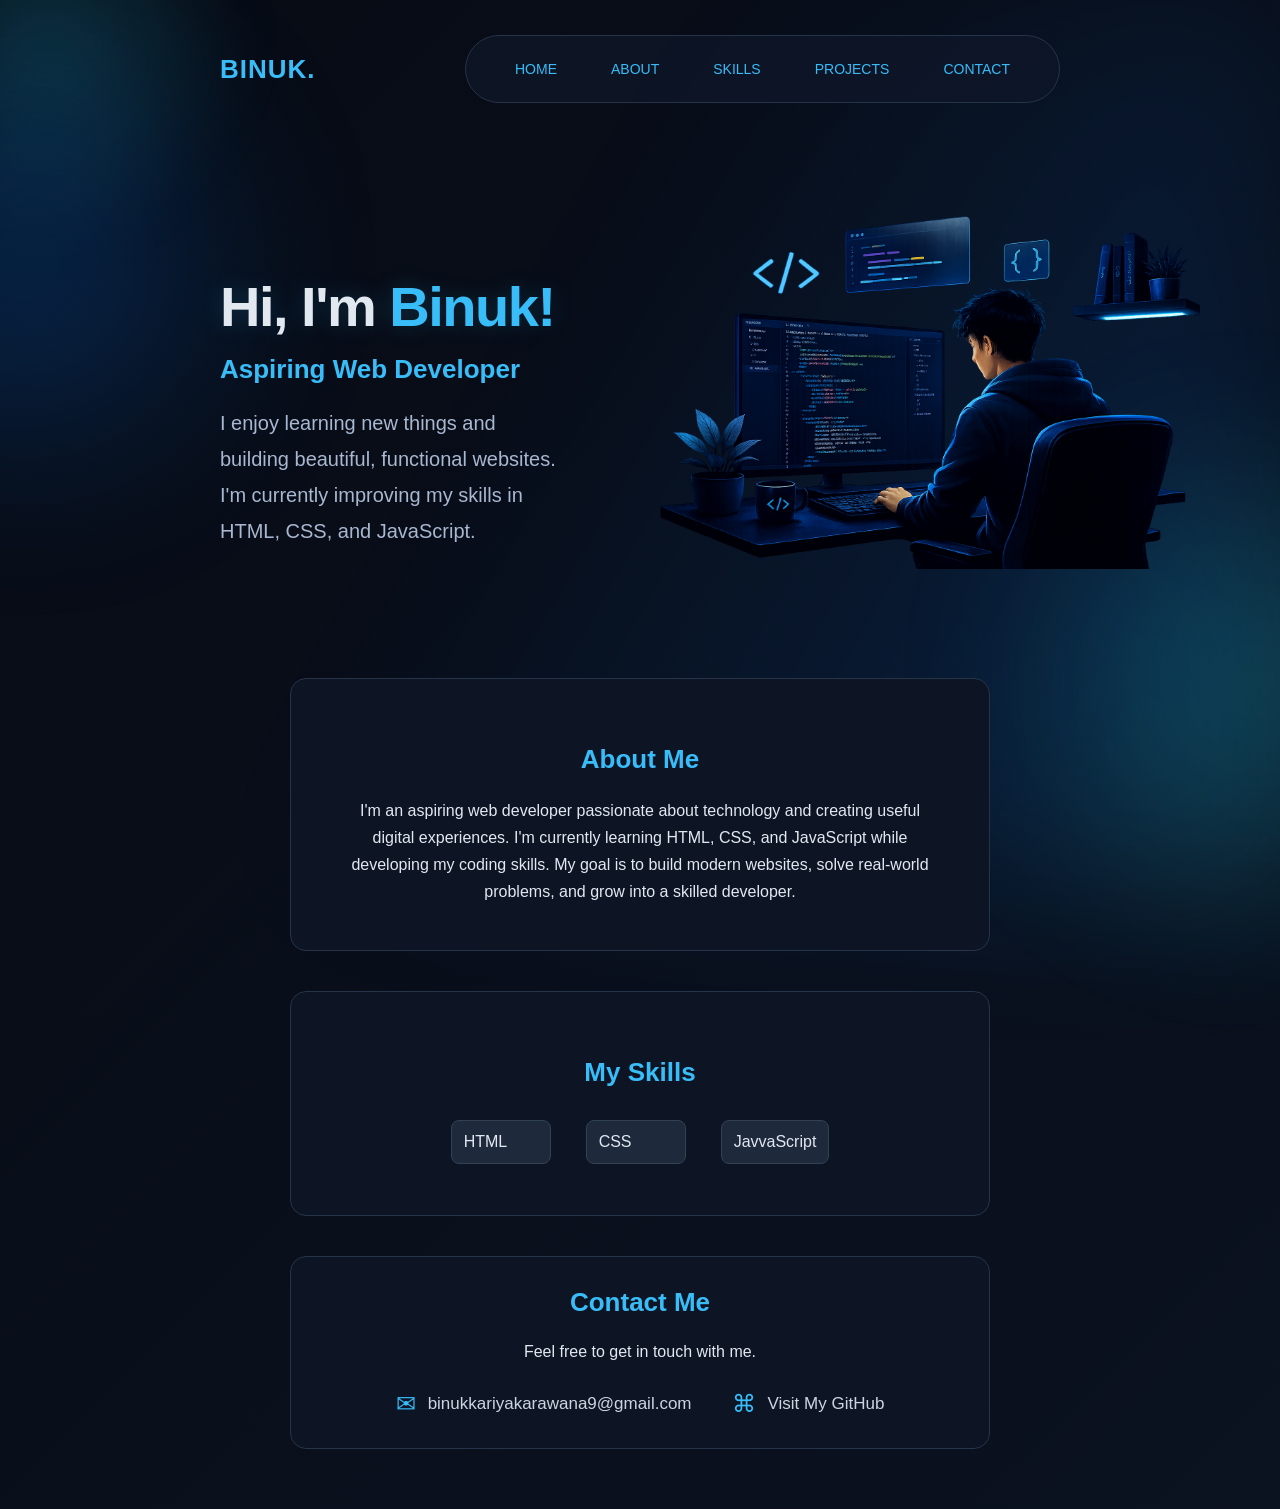
<file: index.html>
<!DOCTYPE html>
<html>
<head>
    <title>Binuk's Portfolio</title>
    <meta name="viewport" content="width=device-width, initial-scale=1.0">
    <style>
        html {
            min-height: 100%;
            background: linear-gradient(135deg, #070b14, #0b1220, #101b30);


        }

        * {
            box-sizing: border-box;
        }

        body {
            background: transparent;
            color: #e2e8f0;
            font family: Arial, sans-serif;
            text-align:center;
            font-family: Arial, sans-serif;
            padding: 20px;
            max-width: 900px;
            margin: 0 auto;
        }

        ul {
            display: flex;
            flex-wrap: wrap;
            justify-content: center;
            gap: 15px;
            text-align: left;
            list-style: none;
            padding: 0;
        }

        h2 {
            margin-top: 40px;
            color: #38bdf8;
            font-size: 26px;
            font-weight: bold;
        }

        p {
            max-width: 600px;
            margin: 20px auto;
            line-height: 1.7;
        }

        li {
            background-color: #1e293b;
            padding: 12px;
            margin: 10px;
            border-radius: 8px;
            border: 1px solid #334155;
            min-width: 100px;
        }

        li {
            transition: 0.3s;
        }

        li:hover {
            transform: translateY(-4px);
            border-color: #38bdf8;
        }

    .hero {
    display: flex;
    align-items: center;
    justify-content: space-between;
    gap: 40px;
    padding: 60px 10px;
    min-height: 500px;
    text-align: left;
   }

    .hero h1 {
        font-size: 64px;
        margin-bottom: 20px;
        letter-spacing: -1.5px;
        text-shadow: 0 0 25px rgba(56, 189, 248, 0.2);
    }

    .hero p {
        font-size: 20px;
        color: #a8b8d0;
        max-width: 600px;
        margin: 0 auto;
        line-height: 1.8;
    }

    .hero-button {
    display: inline-block;
    margin-top: 8px;
    padding: 14px 24px;
    background-color: #22d3ee;
    color: #0f172a;
    text-decoration: none;
    font-weight: bold;
    border-radius: 8px;
    transition: all 0.3s ease;
    }

    .hero-button:hover {
    background-color: #7dd3fc;
    transform: translateY(-3px);
    box-shadow: 0 8px 25px rgba(34, 211, 238, 0.3);
    transition: 0.3s;
   }

   .about {
    background-color: #0d1525;
    max-width: 700px;
    width: 100%;
    margin: 40px auto;
    padding: 25px;
    border-radius: 16px;
    border: 1px solid #263449;
    transition: transform 0.3s ease, box-shadow 0.3s ease, border-color 0.3s ease;
   }

   .about:hover {
    transform: translateY(-6px);
    border-color: #38bdf8;
    box-shadow: 0 8px 30px rgba(56, 189, 248, 0.15);
    background-color: #111e33;
   }

   .skills {
    background-color: #0d1525;
    max-width: 700px;
    width: 100%;
    margin: 40px auto;
    padding: 25px;
    border-radius: 16px;
    border: 1px solid #263449;
    transition: transform 0.3s ease, box-shadow 0.3s ease, border-color 0.3s ease;
  }

  .skills:hover {
    transform: translateY(-6px);
    border-color: #38bdf8;
    box-shadow: 0 8px 30px rgba(56, 189, 248, 0.15);
    background-color: #111e33;
  }

  .contact {
    background-color: #0d1525;
    max-width: 700px;
    width: 100%;
    margin: 40px auto;
    padding: 30px 25px;
    border-radius: 16px;
    border: 1px solid #263449;
    transition: transform 0.3s ease, box-shadow 0.3s ease, border-color 0.3s ease;
  }

  .contact:hover {
    transform: translateY(-6px);
    border-color: #38bdf8;
    box-shadow: 0 8px 30px rgba(56, 189, 248, 0.15);
    background-color: #111e33;
}

.contact .hero-button {
    margin-top: 0px;
    position: static;
}

.contact h2 {
    margin-top: 0;
    margin-bottom: 10px;
}


.contact-details {
    display: flex;
    flex-direction: row;
    justify-content: center;
    align-items: center;
    gap: 40px;
    flex-wrap: nowrap;
    margin-top: 25px;
}

.contact-link {
    display: flex;
    align-items: center;
    gap: 12px;
    color: #cbd5e1;
    text-decoration: none;
    font-size: 17px;
    font-weight: 500;
    transition: 0.3s ease;
}

.contact-link span {
    color: #38bdf8;
    font-size: 24px;
}

.contact-link:hover {
    color: #38bdf8;
    transform: translateY(-3px);
}

.about h2,
.skills h2 {
    color: #38bdf8;
    font-size: 26px;
    font-weight: bold;
}

.navbar {
    display: flex;
    justify-content: space-between;
    align-items: center;
    padding: 15px 10px;
    margin-bottom: 20px;
}

.logo {
    color: #38bdf8;
    font-size: 26px;
    font-weight: bold;
    text-decoration: none;
    letter-spacing: 1px;
}

.navbar ul {
    display: flex;
    align-items: center;
    justify-content: space-around;
    margin-left: 50px;
    gap: 12px;
    list-style: none;
    margin: 0;
    padding: 12px 28px;
    min-width: 0;
    min-height: 60px;
    background: rgba(15, 23, 42, 0.75);
    border: 1px solid #263449;
    border-radius: 50px;
    transform: none;
}

.logo {
    color: #38bdf8;
    font-size: 26px;
    font-weight: bold;
    text-decoration: none;
    letter-spacing: 1px;
}

.navbar li a {
    display: block;
    padding: 12px 20px;
    color: #38bdf8;
    text-decoration: none;
    font-size: 14px;
    border: 1px solid transparent;
    border-radius: 50px;
    transition: all 0.3s ease;
}

.navbar li a:hover {
    color: #ffffff;
    border-color: transparent;
    box-shadow: none;
}

.navbar li {
    background: transparent;
    border: none;
    padding: 0;
    margin: 0;
    min-width: auto;
    transform: none;
}

.navbar li:hover {
    transform: none;
}

.navbar ul {
    position: relative;
}

.navbar ul::before {
    content: "";
    position: absolute;
    left: var(--pill-left, 6px);
    width: var(--pill-width, 0px);
    top: 6px;
    bottom: 6px;
    border-radius: 50px;
    background: rgba(56, 189, 248, 0.15);
    border: none
    box-shadow: 0 0 15px rgba(56, 189, 248, 0.2);
    transition: left 0.25s ease, width 0.25s ease;
    pointer-events: none;
    opacity: 1;
}




.navbar li a {
    position: relative;
    z-index: 1;
    border-color: transparent;
}

html {
    scroll-behavior: smooth;
}

@keyframes navbarDrop {
    from {
        opacity: 0;
        transform: translateY(-60px);
    }

    to {
        opacity: 1;
        transform: translateY(0);
    }
}

.navbar {
    animation: navbarDrop 2s ease-out;
}

.hero-content {
    flex: 1;
    min-width: 0;
}

.hero-content h1 {
    font-size: 56px;
    margin-bottom: 15px;
    letter-spacing: -1.5px;
    text-align: left;
}

.hero-content h1 span {
    color: #38bdf8;
}

.hero-content h2 {
    font-size: 26px;
    margin-top: 0;
    margin-bottom: 20px;
    color: #38bdf8;
}

.hero-image {
    flex: 1.3;
    min-width: 0;
    transform: translateX(50px);
    animation: fadeInRight 1.9s ease-out;
}

.hero-image img {
    display: block;
    width: 100%;
    max-width: none;
    height: auto;
}

.hero-image img {
    display: block;
    width: 120%;
    max-width: none;
    height: auto;
    margin: 0 auto;
}

/* MOBILE RESPONSIVE DESIGN */
@media (max-width: 768px) {

    .hero {
        flex-direction: column;
        text-align: center;
        padding: 50px 20px;
    }

    .hero-image {
        transform: none;
        width: 100%;
    }

    .hero-image img {
        width: 100%;
        max-width: 400px;
        margin: 20px auto 0;
    }

    .hero h1 {
        font-size: 40px;
    }

    .hero p {
        font-size: 16px;
    }

}

@media (max-width: 600px) {

    .navbar {
        flex-direction: column;
        gap: 20px;
        padding: 10px 0;
    }

    .navbar ul {
        width: 100%;
        min-width: 0;
        flex-wrap: wrap;
        justify-content: center;
        gap: 4px;
        padding: 8px;
        border-radius: 20px;
    }

    .navbar li a {
        padding: 10px 8px;
        font-size: 12px;
    }

        .about,
    .skills,
    .contact {
        width: 100%;
        max-width: 100%;
        margin: 25px auto;
        padding: 18px;
    }

    .skills ul {
        justify-content: center;
        gap: 8px;
    }

    .skills li {
        margin: 4px;
        min-width: 0;
    }

    p {
        overflow-wrap: anywhere;
    }

    .hero-content {
       width: 100%;
       text-align: left;
    } 

    .hero-content h1,
    .hero-content h2 {
       text-align: left;
    }

}

.hero-content {
    animation: fadeInUp 1s ease-out;
}

@keyframes fadeInUp {
    from {
        opacity: 0;
        transform: translateY(25px);
    }

    to {
        opacity: 1;
        transform: translateY(0);
    }
}

@keyframes fadeInRight {
    from {
        opacity: 0;
        transform: translateX(60px);
    }

    to {
        opacity: 1;
        transform: translateX(50px);
    }
}

@media (max-width: 600px) {
    .contact-details {
        flex-wrap: wrap;
        gap: 15px;
    }
}

/* Scroll reveal animation */
.about,
.skills,
.contact {
    opacity: 0;
    transform: translateY(30px);
    transition: opacity 0.8s ease, transform 0.8s ease;
}

.about.show,
.skills.show,
.contact.show {
    opacity: 1;
    transform: translateY(0);
}

/* Animated ambient glow */
html {
    background-size: 200% 200%;
    animation: ambientGlow 12s ease-in-out infinite alternate;
}

@keyframes ambientGlow {
    0% {
        background-position: 0% 50%;
    }

    100% {
        background-position: 100% 50%;
    }
}

body {
    position: relative;
    isolation: isolate;
}

body::before {
    content: "";
    position: fixed;
    top: -150px;
    left: -150px;
    width: 400px;
    height: 400px;
    background: radial-gradient(
        circle,
        rgba(34, 211, 238, 0.18),
        transparent 70%
    );
    filter: blur(30px);
    z-index: -1;
    pointer-events: none;
    animation: glowMove 8s ease-in-out infinite alternate;
}

@keyframes glowMove {
    from {
        transform: translate(0, 0);
    }

    to {
        transform: translate(300px, 250px);
    }
}

/* Floating background glow orbs */
.glow-orb {
    position: fixed;
    width: 350px;
    height: 350px;
    border-radius: 50%;
    filter: blur(100px);
    pointer-events: none;
    z-index: -1;
    opacity: 0.22;
    animation: floatOrb 14s ease-in-out infinite alternate;
}

.orb-one {
    top: 10%;
    left: -150px;
    background: #087cff;
}

.orb-two {
    right: -150px;
    bottom: 5%;
    background: #22d3ee;
    animation-delay: -7s;
}

@keyframes floatOrb {
    from {
        transform: translate(0, 0);
    }

    to {
        transform: translate(100px, 80px);
    }
}

/* Animated aurora background */
.aurora {
    position: fixed;
    inset: 0;
    pointer-events: none;
    z-index: -1;
    opacity: 0.12;
    background: linear-gradient(
        120deg,
        transparent 20%,
        #087cff 40%,
        #22d3ee 50%,
        transparent 70%
    );
    background-size: 200% 200%;
    filter: blur(80px);
    animation: auroraMove 18s ease-in-out infinite alternate;
}

@keyframes auroraMove {
    from {
        background-position: 0% 50%;
    }

    to {
        background-position: 100% 50%;
    }
}

.about.show:hover,
.skills.show:hover,
.contact.show:hover {
    transform: translateY(-6px);
    border-color: #38bdf8;
    box-shadow: 0 8px 30px rgba(56, 189, 248, 0.15);
}



    </style>
</head>
<body>

    <div class="glow-orb orb-one"></div>
    <div class="glow-orb orb-two"></div>

    <div class="aurora"></div>

    <nav class="navbar">
        <a href="#" class="logo">BINUK.</a>

        <ul>
            <li><a href="#home">HOME</a></li>
            <li><a href="#about">ABOUT</a></li>
            <li><a href="#skills">SKILLS</a></li>
            <li><a href="projects.html">PROJECTS</a></li>
            <li><a href="#contact">CONTACT</a></li>
        </ul>

    </nav>

    <section class="hero" id="home">
    <div class="hero-content">
        <h1>Hi, I'm <span>Binuk!</span></h1>

        <h2>Aspiring Web Developer</h2>

        <p>
            I enjoy learning new things and building beautiful,
            functional websites. I'm currently improving my skills
            in HTML, CSS, and JavaScript.
        </p>
    </div>

    <div class="hero-image">
        <img src="developer.png" alt="Developer coding at a computer">
    </div>
</section>
    <section class="about" id="about">
        <h2>About Me</h2>
        <p>I'm an aspiring web developer passionate about technology and creating useful digital experiences. I'm currently learning HTML, CSS, and JavaScript while developing my coding skills. My goal is to build modern websites, solve real-world problems, and grow into a skilled developer.</p>
    </section>
    <section class="skills" id="skills">
        <h2>My Skills</h2>
        <ul>
            <li>HTML</li>
            <li>CSS</li>
            <li>JavvaScript</li>
        </ul>
    </section>
    <section class="contact" id="contact">
    <h2>Contact Me</h2>

    <p>Feel free to get in touch with me.</p>

    <div class="contact-details">

        <a href="mailto:binukkariyakarawana9@gmail.com" class="contact-link">
            <span>✉</span>
            binukkariyakarawana9@gmail.com
        </a>

        <a href="https://github.com/BinukDulmika" target="_blank"
           rel="noopener noreferrer" class="contact-link">
            <span>⌘</span>
            Visit My GitHub
        </a>

    </div>
    </section>
    <script>
const menu = document.querySelector(".navbar ul");
const links = document.querySelectorAll(".navbar li a");

function movePill(link) {
    const menuRect = menu.getBoundingClientRect();
    const linkRect = link.getBoundingClientRect();

    menu.style.setProperty(
        "--pill-left",
        `${linkRect.left - menuRect.left}px`
    );

    menu.style.setProperty(
        "--pill-width",
        `${linkRect.width}px`
    );
}

links.forEach(link => {
    link.addEventListener("mouseenter", () => {
        movePill(link);
    });
});

menu.addEventListener("mouseleave", () => {
    menu.style.setProperty("--pill-width", "0px");
});

const cards = document.querySelectorAll(
    ".about, .skills, .contact"
);

const observer = new IntersectionObserver((entries) => {
    entries.forEach((entry) => {
        if (entry.isIntersecting) {
            entry.target.classList.add("show");
            observer.unobserve(entry.target);
        }
    });
}, {
    threshold: 0.15
});

cards.forEach((card) => {
    observer.observe(card);
});


</script>

</body>
</html>
</file>
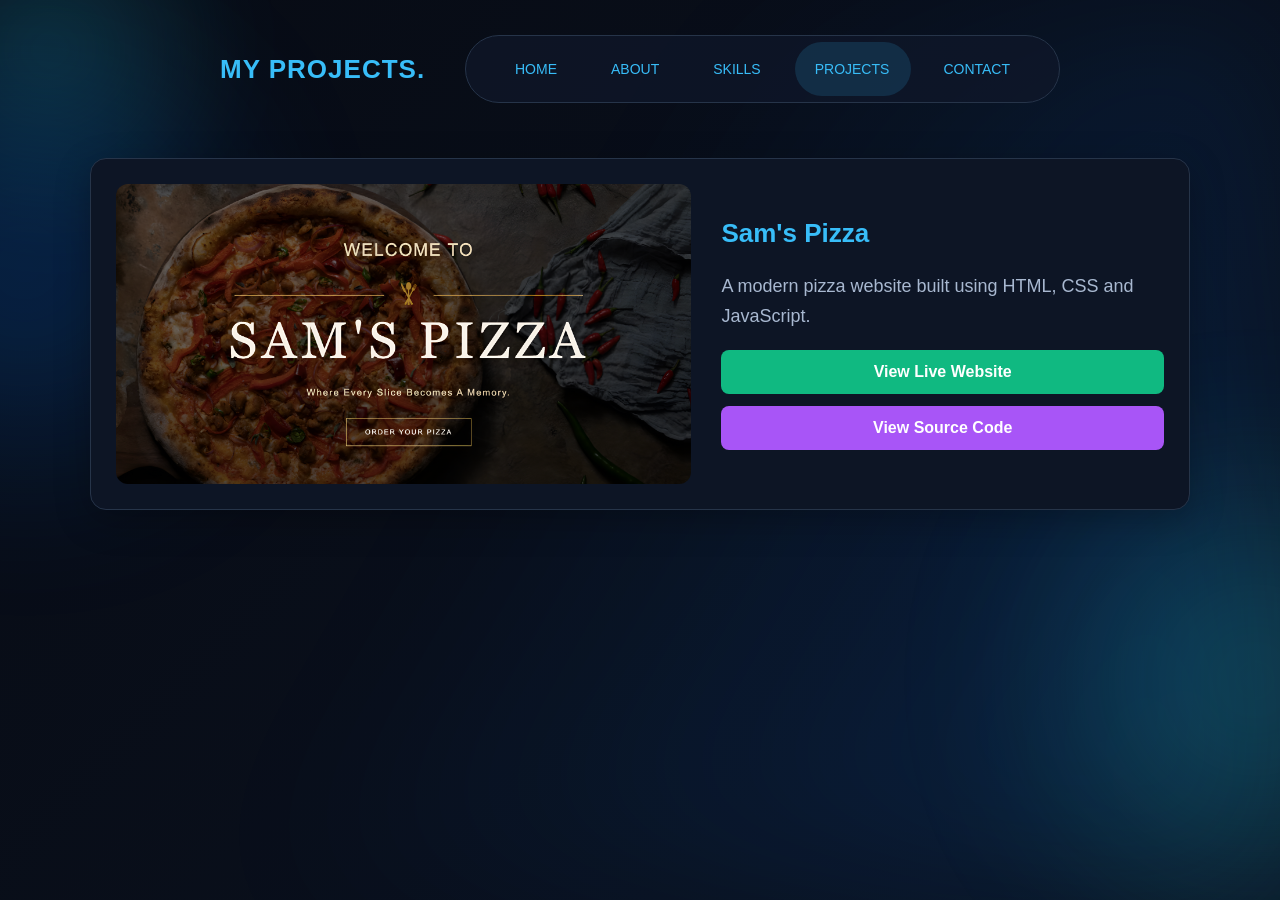
<file: projects.html>
<!DOCTYPE html>
<html lang="en">

<head>
    <meta charset="UTF-8">
    <meta name="viewport" content="width=device-width, initial-scale=1.0">

    <title>My Projects | Binuk</title>

    <style>

        * {
            box-sizing: border-box;
        }

        /* MAIN BACKGROUND */

        html {
            min-height: 100%;
            background: linear-gradient(
                135deg,
                #070b14,
                #0b1220,
                #101b30
            );
            background-size: 200% 200%;
            animation: ambientGlow 12s ease-in-out infinite alternate;
        }

        body {
            background: transparent;
            color: #e2e8f0;
            font-family: Arial, sans-serif;
            text-align: center;
            padding: 20px;
            max-width: 900px;
            min-height: 100vh;
            margin: 0 auto;
            position: relative;
            isolation: isolate;
        }

        /* BACKGROUND GLOW */

        body::before {
            content: "";
            position: fixed;
            top: -150px;
            left: -150px;
            width: 400px;
            height: 400px;

            background: radial-gradient(
                circle,
                rgba(34, 211, 238, 0.18),
                transparent 70%
            );

            filter: blur(30px);
            z-index: -1;
            pointer-events: none;
            animation: glowMove 8s ease-in-out infinite alternate;
        }

        .glow-orb {
            position: fixed;
            width: 350px;
            height: 350px;
            border-radius: 50%;
            filter: blur(100px);
            pointer-events: none;
            z-index: -1;
            opacity: 0.22;
            animation: floatOrb 14s ease-in-out infinite alternate;
        }

        .orb-one {
            top: 10%;
            left: -150px;
            background: #087cff;
        }

        .orb-two {
            right: -150px;
            bottom: 5%;
            background: #22d3ee;
            animation-delay: -7s;
        }

        /* AURORA BACKGROUND */

        .aurora {
            position: fixed;
            inset: 0;
            pointer-events: none;
            z-index: -1;
            opacity: 0.12;

            background: linear-gradient(
                120deg,
                transparent 20%,
                #087cff 40%,
                #22d3ee 50%,
                transparent 70%
            );

            background-size: 200% 200%;
            filter: blur(80px);
            animation: auroraMove 18s ease-in-out infinite alternate;
        }

        /* NAVBAR */

        .navbar {
            display: flex;
            justify-content: space-between;
            align-items: center;
            padding: 15px 10px;
            margin-bottom: 20px;
        }

        .logo {
            color: #38bdf8;
            font-size: 26px;
            font-weight: bold;
            text-decoration: none;
            letter-spacing: 1px;
        }

        .navbar ul {
            display: flex;
            align-items: center;
            justify-content: space-around;
            gap: 12px;
            list-style: none;
            margin: 0;
            padding: 12px 28px;
            min-width: 0;
            min-height: 60px;
            background: rgba(15, 23, 42, 0.75);
            border: 1px solid #263449;
            border-radius: 50px;
            position: relative;
        }

        .navbar li {
            background: transparent;
            border: none;
            padding: 0;
            margin: 0;
        }

        .navbar li a {
            display: block;
            padding: 12px 20px;
            color: #38bdf8;
            text-decoration: none;
            font-size: 14px;
            border: 1px solid transparent;
            border-radius: 50px;
            transition: all 0.3s ease;
            position: relative;
            z-index: 1;
        }

        .navbar li a:hover {
            color: #ffffff;
        }

        .navbar ul::before {
            content: "";
            position: absolute;
            left: var(--pill-left, 6px);
            width: var(--pill-width, 0px);
            top: 6px;
            bottom: 6px;
            border-radius: 50px;
            background: rgba(56, 189, 248, 0.15);
            transition: left 0.25s ease, width 0.25s ease;
            pointer-events: none;
        }

        /* PROJECT SECTION */

        .projects-container {
            width: calc(100vw - 40px);
            max-width: 1100px;
            margin-left: 50%;
            transform: translateX(-50%);
        }

        .project-card {
            display: flex;
            align-items: center;
            gap: 30px;
            padding: 25px;
            background-color: #0d1525;
            border: 1px solid #263449;
            border-radius: 16px;
            width: 100%;
            margin: 40px auto 0;
            text-align: left;

            box-shadow: 0 10px 35px rgba(0, 0, 0, 0.25);

            transition:
                transform 0.3s ease,
                box-shadow 0.3s ease,
                border-color 0.3s ease;

            animation: projectAppear 0.8s ease-out;
        }

        .project-card:hover {
            transform: translateY(-6px);
            border-color: #38bdf8;
            box-shadow: 0 8px 30px rgba(56, 189, 248, 0.15);
            background-color: #111e33;
        }

        .project-image {
            flex: 1.3;
            min-width: 0;
        }

        .project-image img {
            display: block;
            width: 100%;
            height: 300px;
            object-fit: cover;
            border-radius: 12px;
        }

        .project-info {
            flex: 1;
            min-width: 0;
        }

        .project-info h2 {
            color: #38bdf8;
            font-size: 26px;
            margin-top: 0;
        }

        .project-info p {
            color: #a8b8d0;
            font-size: 18px;
            line-height: 1.7;
        }

        /* PROJECT BUTTONS */

        .project-button {
            display: block;
            width: 100%;
            padding: 13px 20px;
            border-radius: 8px;
            text-decoration: none;
            font-weight: bold;
            margin-top: 12px;
            text-align: center;
            transition: 0.3s ease;
        }

        .project-button:first-of-type {
            background-color: #10b981;
            color: #ffffff;
        }

        .project-button:last-of-type {
            background-color: #a855f7;
            color: #ffffff;
        }

        .project-button:hover {
            transform: translateY(-3px);
            filter: brightness(1.15);
            box-shadow: 0 6px 18px rgba(255, 255, 255, 0.12);
        }

        /* ANIMATIONS */

        @keyframes projectAppear {
            from {
                opacity: 0;
                transform: translateY(25px);
            }

            to {
                opacity: 1;
                transform: translateY(0);
            }
        }

        @keyframes ambientGlow {
            0% {
                background-position: 0% 50%;
            }

            100% {
                background-position: 100% 50%;
            }
        }

        @keyframes glowMove {
            from {
                transform: translate(0, 0);
            }

            to {
                transform: translate(300px, 250px);
            }
        }

        @keyframes floatOrb {
            from {
                transform: translate(0, 0);
            }

            to {
                transform: translate(100px, 80px);
            }
        }

        @keyframes auroraMove {
            from {
                background-position: 0% 50%;
            }

            to {
                background-position: 100% 50%;
            }
        }

        /* MOBILE RESPONSIVE DESIGN */

        @media (max-width: 768px) {

            .navbar {
                flex-direction: column;
                gap: 20px;
            }

            .navbar ul {
                width: 100%;
                flex-wrap: wrap;
                justify-content: center;
                gap: 4px;
                padding: 8px;
                border-radius: 20px;
            }

            .navbar li a {
                padding: 10px 8px;
                font-size: 12px;
            }

            .project-card {
                flex-direction: column;
                gap: 20px;
                padding: 18px;
            }

            .project-image,
            .project-info {
                width: 100%;
            }

            .project-image img {
                height: 230px;
            }

            .project-info {
                text-align: center;
            }

            .project-info p {
                font-size: 16px;
            }
        }

    @media (max-width: 600px) {
    .navbar ul {
        width: 100%;
        gap: 0;
        padding: 8px;
        justify-content: space-between;
        flex-wrap: nowrap;
    }

    .navbar li a {
        padding: 10px 8px;
        font-size: 12px;
        white-space: nowrap;
    }
}

    </style>
</head>

<body>

    <!-- BACKGROUND EFFECTS -->

    <div class="glow-orb orb-one"></div>
    <div class="glow-orb orb-two"></div>
    <div class="aurora"></div>

    <!-- NAVBAR -->

    <nav class="navbar">

        <a href="index.html" class="logo">MY PROJECTS.</a>

        <ul>
            <li><a href="index.html">HOME</a></li>
            <li><a href="index.html#about">ABOUT</a></li>
            <li><a href="index.html#skills">SKILLS</a></li>
            <li><a href="projects.html" class="active">PROJECTS</a></li>
            <li><a href="index.html#contact">CONTACT</a></li>
        </ul>

    </nav>

    <!-- PROJECTS -->

    <main class="projects-container">

        <section class="project-card">

            <div class="project-image">

                <img
                    src="sams-pizza.png"
                    alt="Sam's Pizza Website"
                >

            </div>

            <div class="project-info">

                <h2>Sam's Pizza</h2>

                <p>
                    A modern pizza website built using HTML,
                    CSS and JavaScript.
                </p>

                <a
                    href="https://binukdulmika.github.io/sams-pizza/"
                    target="_blank"
                    rel="noopener noreferrer"
                    class="project-button"
                >
                    View Live Website
                </a>

                <a
                    href="https://github.com/BinukDulmika/sams-pizza"
                    target="_blank"
                    rel="noopener noreferrer"
                    class="project-button"
                >
                    View Source Code
                </a>

            </div>

        </section>

    </main>

    <!-- NAVBAR ANIMATION -->

    <script>

        const menu = document.querySelector(".navbar ul");

        const links = document.querySelectorAll(".navbar li a");

        const activeLink = document.querySelector(
            ".navbar li a.active"
        );

        function movePill(link) {

            if (!link) return;

            const menuRect = menu.getBoundingClientRect();
            const linkRect = link.getBoundingClientRect();

            menu.style.setProperty(
                "--pill-left",
                `${linkRect.left - menuRect.left}px`
            );

            menu.style.setProperty(
                "--pill-width",
                `${linkRect.width}px`
            );
        }

        links.forEach(link => {

            link.addEventListener("mouseenter", () => {
                movePill(link);
            });

        });

        menu.addEventListener("mouseleave", () => {
            movePill(activeLink);
        });

        window.addEventListener("load", () => {
            movePill(activeLink);
        });

        window.addEventListener("resize", () => {
            movePill(activeLink);
        });

    </script>

</body>

</html>
</file>
